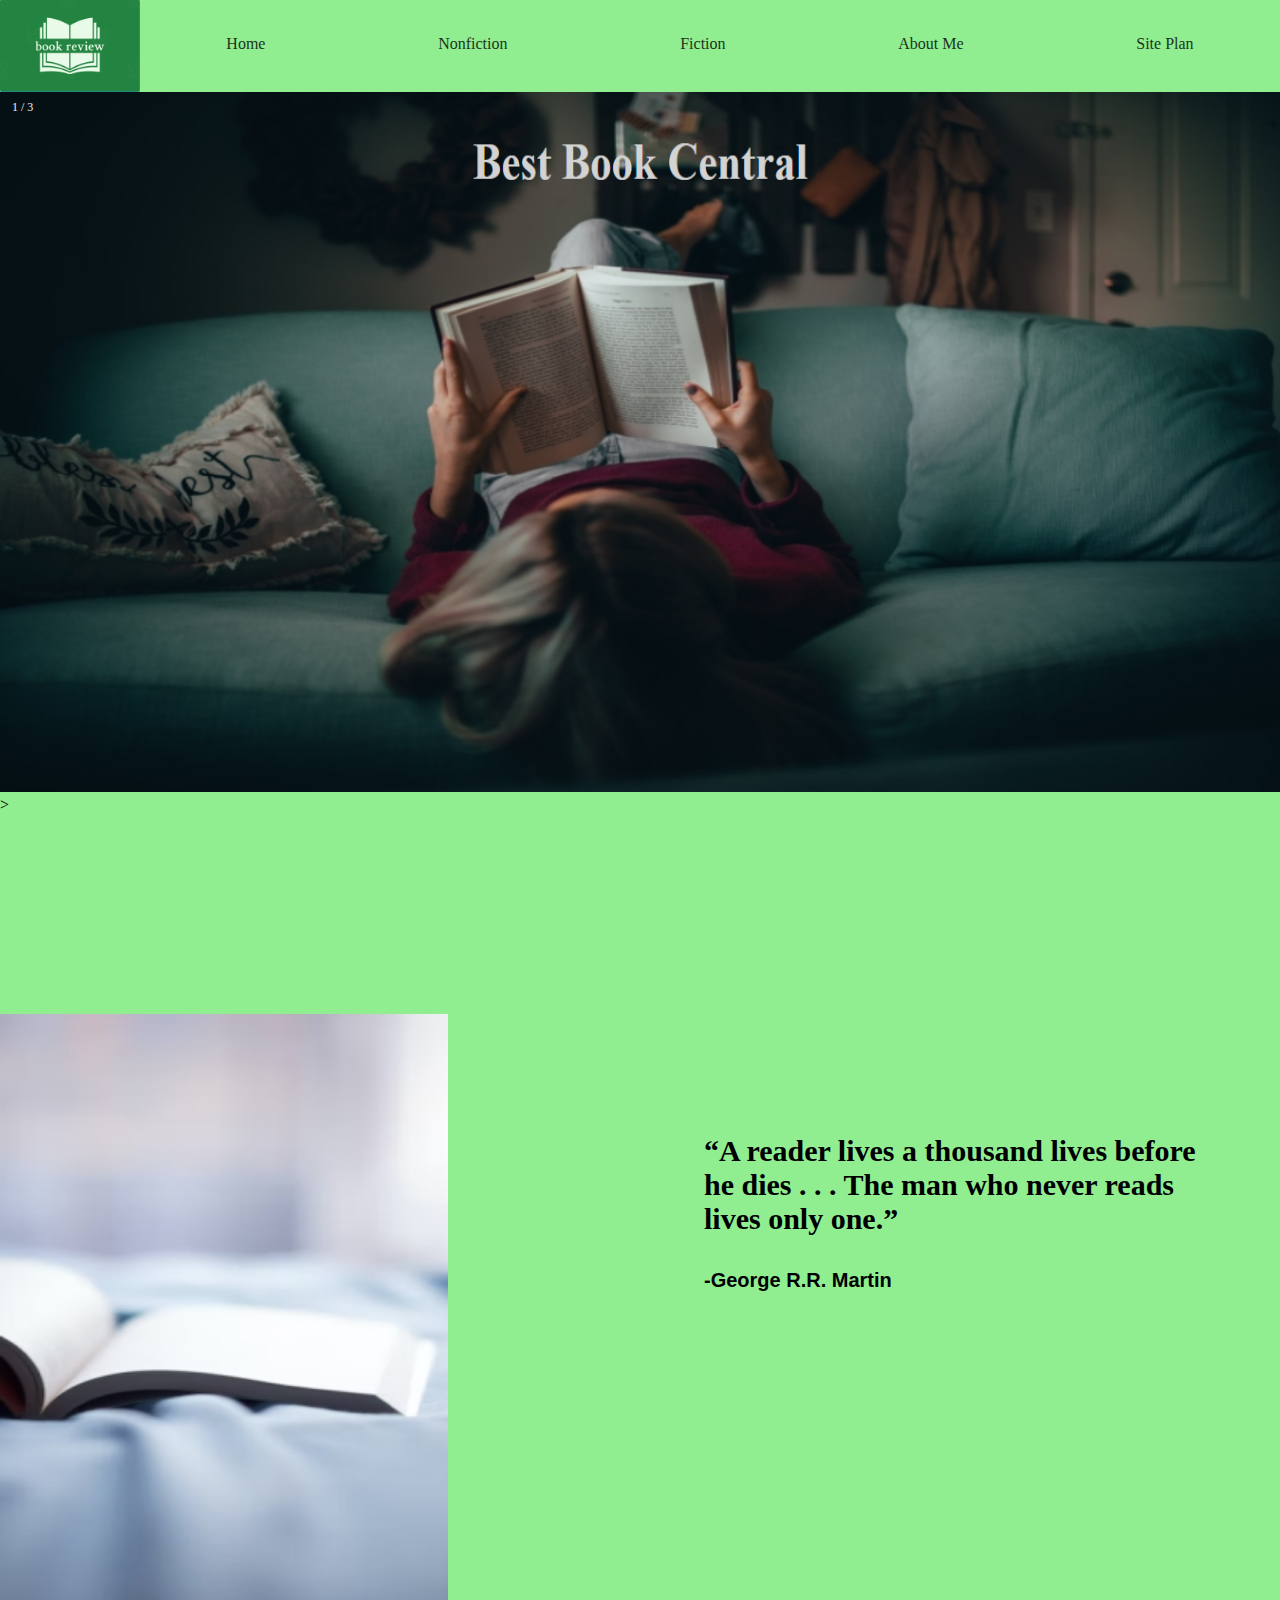
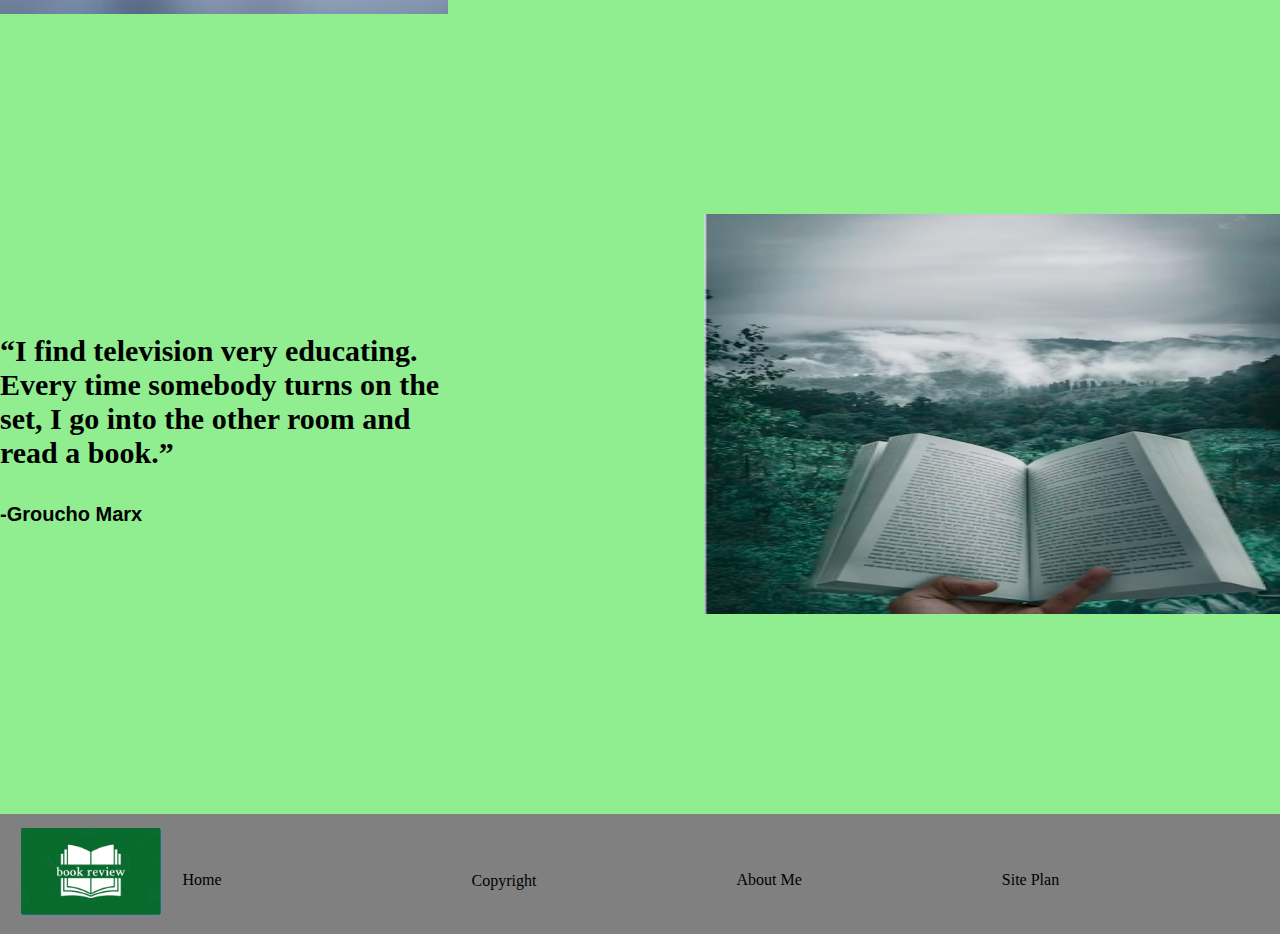
<file: index.html>
<!DOCTYPE html>
<html lang="en">
<head>
    <meta charset="UTF-8">
    <meta http-equiv="X-UA-Compatible" content="IE=edge">
    <meta name="viewport" content="width=device-width, initial-scale=1.0">
    <link rel="stylesheet" href="styles/styles.css">
    <title>Book Home</title>
</head>
<body>
    <header>
        <a id="logo_link" href="index.html">
            <img class="logo" src="images/logo.PNG" alt="Book Website Logo">
        </a>
        <nav>
            <a href="index.html">Home</a>
            <a href="nonfiction.html">Nonfiction</a>
            <a href="fiction.html">Fiction</a>
            <a href="aboutme.html">About Me</a>
            <a href="site-plan.html">Site Plan</a>
        </nav>
    </header>
    <div class="slideshow-container">
        <div class="mySlides fade">
            <div class="numbertext">1 / 3</div>
            <img class="hero_img" src="images/logo_title1.PNG" style="width:100%" alt="first hero image">>
        </div>
        <div class="mySlides fade">
            <div class="numbertext">2 / 3</div>
            <img src="images/hero_img2r.PNG" style="width:100%" alt="second hero image">>
        </div>
        <div class="mySlides fade">
            <div class="numbertext">3 / 3</div>
            <img src="images/hero_img3.PNG" style="width:100%" alt="third hero image">
        </div>
    </div>
    <script>
        let slideIndex = 0;
        showSlides();

        function showSlides() {
        let i;
        let slides = document.getElementsByClassName("mySlides");
        for (i = 0; i < slides.length; i++) {
            slides[i].style.display = "none";
        }
        slideIndex++;
        if (slideIndex > slides.length) {slideIndex = 1}
        slides[slideIndex-1].style.display = "block";
        setTimeout(showSlides, 5000); // Change image every 2 seconds
        }
    </script>
    <div class="body-area">
        <section class="imgsec1">
            <img class="reading_img1" src="images/bookimg2.PNG" alt="Book Image">
        </section>
        <section class="quotesection1">
            <h1 class="quote">“A reader lives a thousand lives before he dies . . . The man who never reads lives only one.”</h1>
            <h5 class="source">-George R.R. Martin</h5>
        </section>
        <section class="imgsec2">
            <img class="reading_img2" src="images/Optimized-pleaseoptimize.PNG" alt="Book Image">
        </section>
        <section class="quotesection2">
            <h1 class="quote">“I find television very educating. Every time somebody turns on the set, I go into the other room and read a book.”</h1>
            <h5 class="source">-Groucho Marx</h5>
        </section>
    </div>
    <footer>
        <a id="logo_link2" href="index.html">
            <img class="logo" src="images/logo.PNG" alt="Book Website Logo">
        </a>
        <nav>
            <a href="./index.html">Home</a>
            <h4 class="copyright">Copyright</h4>
            <a href="aboutme.html">About Me</a>
            <a href="site-plan.html">Site Plan</a>
        </nav>
    </footer>
</body>
</html>
</file>
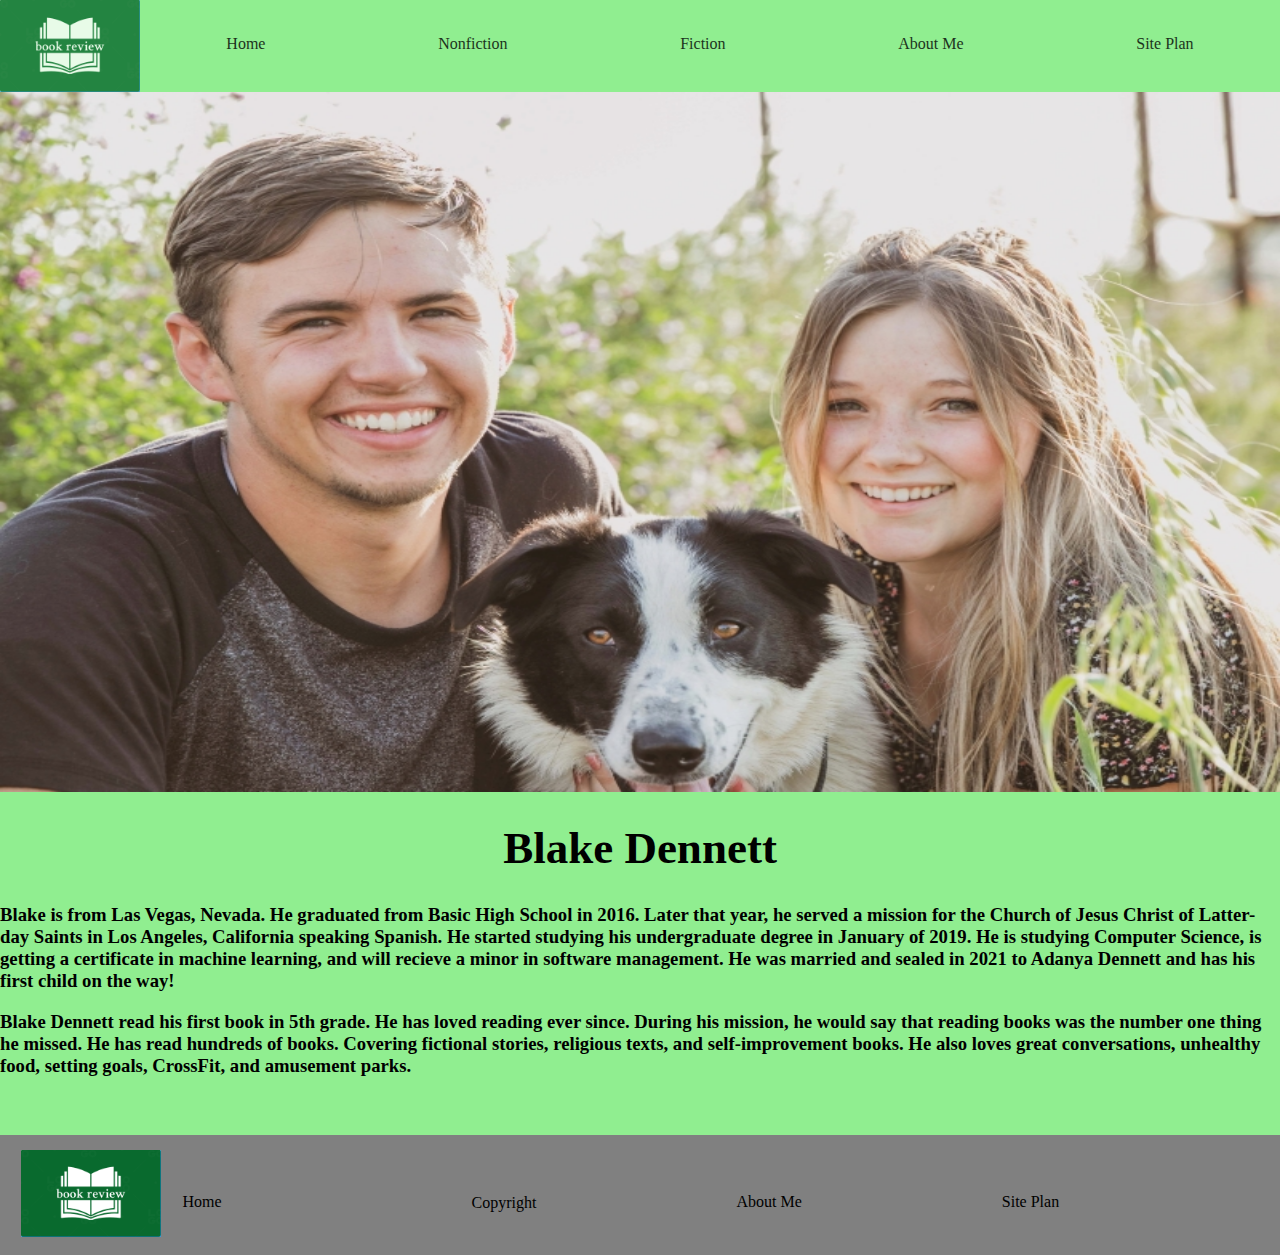
<file: aboutme.html>
<!DOCTYPE html>
<html lang="en">
<head>
    <meta charset="UTF-8">
    <meta http-equiv="X-UA-Compatible" content="IE=edge">
    <meta name="viewport" content="width=device-width, initial-scale=1.0">
    <link rel="stylesheet" href="styles/styles.css">
    <title>About Me</title>
</head>
<body>
    <header>
        <a id="logo_link" href="index.html">
            <img class="logo" src="images/logo.PNG" alt="Book Website Logo">
        </a>
        <nav>
            <a href="index.html">Home</a>
            <a href="nonfiction.html">Nonfiction</a>
            <a href="fiction.html">Fiction</a>
            <a href="aboutme.html">About Me</a>
            <a href="site-plan.html">Site Plan</a>
        </nav>
    </header>
    <section class="hero_area">
        <img class="hero_img" src="./images/picOfMeOpt.jpg" alt="Book Hero Image">
    </section>
    <section class="title-section">
        <h1 class="aboutmetitle">Blake Dennett</h1>
    </section>
    <section class="paragraph1">
        <h3 class="aboutmeparagraph1">Blake is from Las Vegas, Nevada. He graduated from Basic High School in 2016. Later that year, he served a mission for the Church of Jesus Christ of Latter-day Saints in Los Angeles, California speaking Spanish. He started studying his undergraduate degree in January of 2019. He is studying Computer Science, is getting a certificate in machine learning, and will recieve a minor in software management. He was married and sealed in 2021 to Adanya Dennett and has his first child on the way!</h3>
    </section>
    <section class="paragraph2">
        <h3 class="aboutmeparagraph2">Blake Dennett read his first book in 5th grade. He has loved reading ever since. During his mission, he would say that reading books was the number one thing he missed. He has read hundreds of books. Covering fictional stories, religious texts, and self-improvement books. He also loves great conversations, unhealthy food, setting goals, CrossFit, and amusement parks.</h3>
    </section>
    <footer>
        <a id="logo_link_footer" href="index.html">
            <img class="logo" src="images/logo.PNG" alt="Book Website Logo">
        </a>
        <nav>
            <a href="index.html">Home</a>
            <h4 class="copyright">Copyright</h4>
            <a href="aboutme.html">About Me</a>
            <a href="site-plan.html">Site Plan</a>
        </nav>
    </footer>
</body>
</html>
</file>
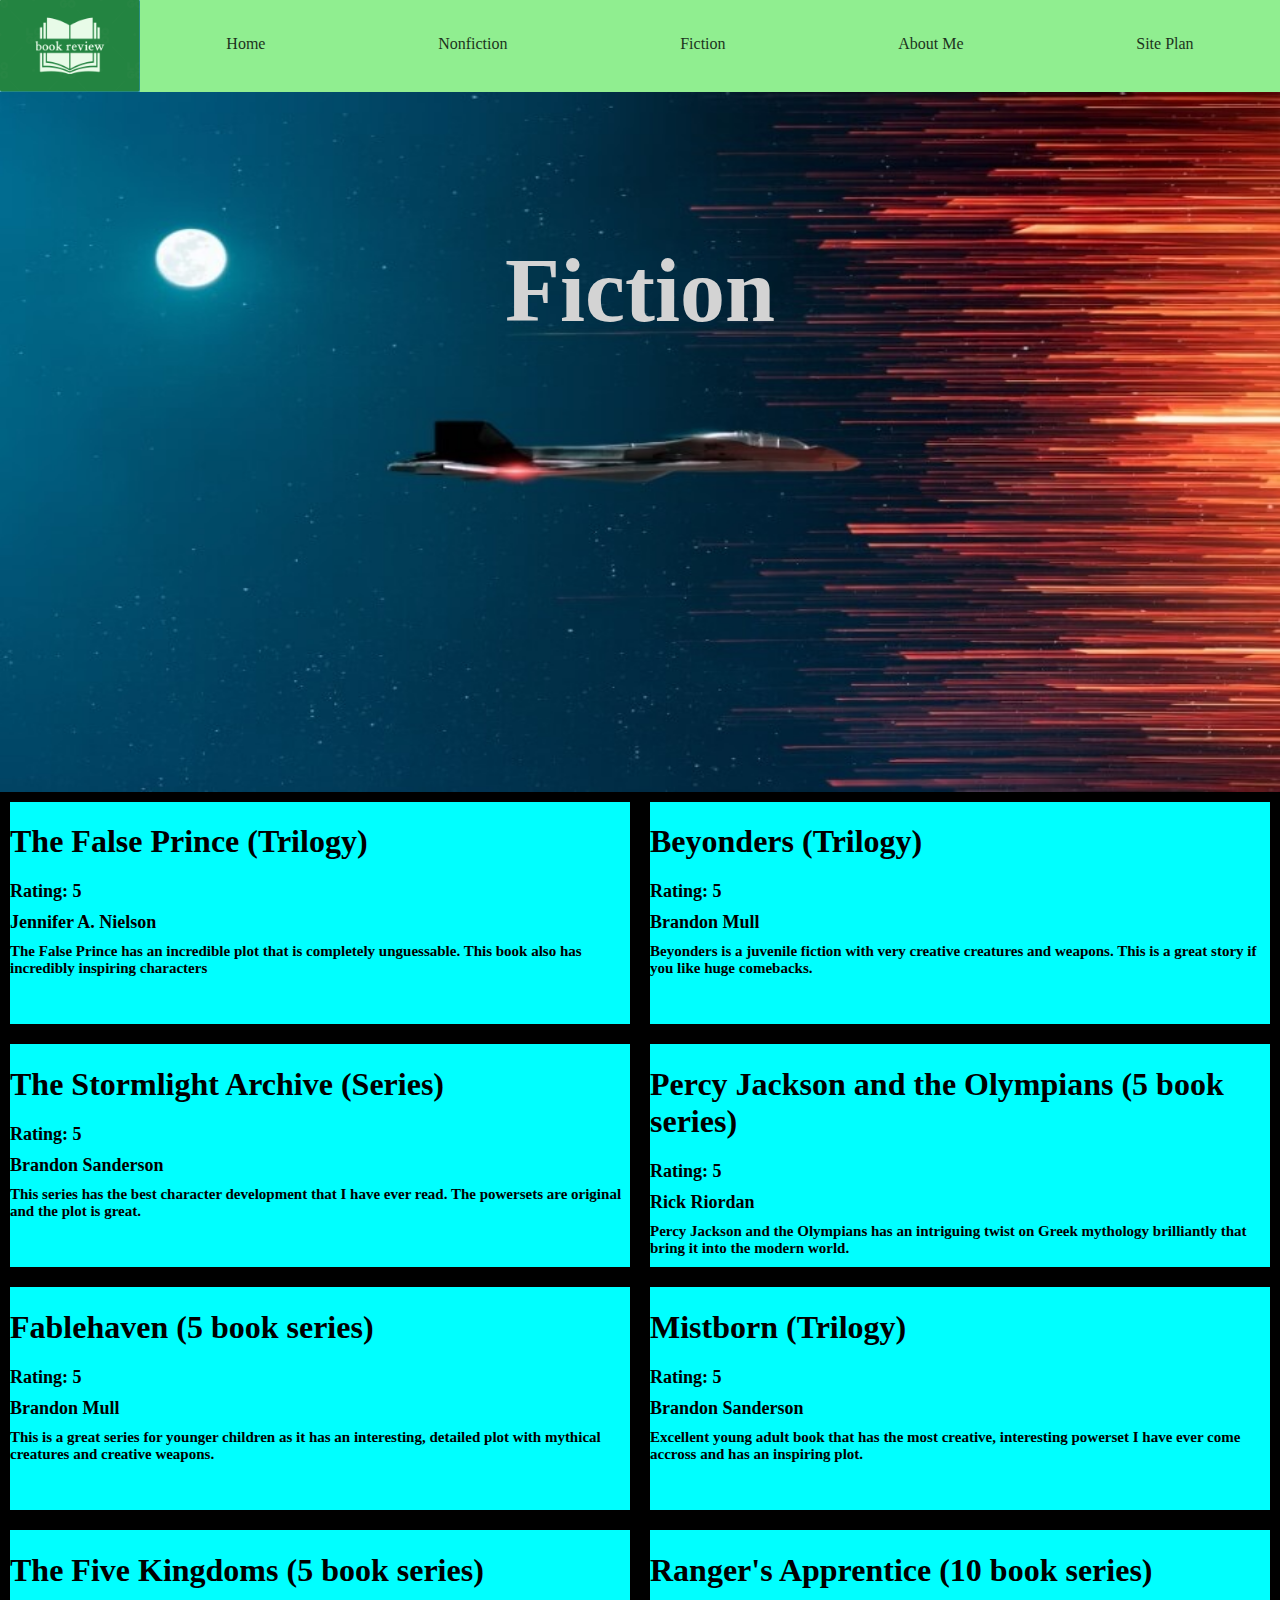
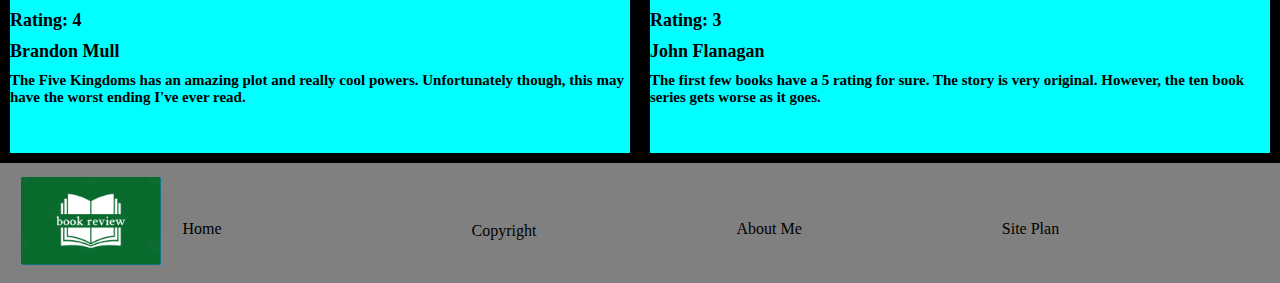
<file: fiction.html>
<!DOCTYPE html>
<html lang="en">
<head>
    <meta charset="UTF-8">
    <meta http-equiv="X-UA-Compatible" content="IE=edge">
    <meta name="viewport" content="width=device-width, initial-scale=1.0">
    <link rel="stylesheet" href="styles/styles.css">
    <title>Fiction</title>
</head>
<body>
    <header>
        <a id="logo_link" href="index.html">
            <img class="logo" src="images/logo.PNG" alt="Book Website Logo">
        </a>
        <nav>
            <a href="index.html">Home</a>
            <a href="nonfiction.html">Nonfiction</a>
            <a href="fiction.html">Fiction</a>
            <a href="aboutme.html">About Me</a>
            <a href="site-plan.html">Site Plan</a>
        </nav>
    </header>
    <section class="hero_area">
        <img class="hero_img" src="images/fiction.jpg" alt="Book Hero Image">
        <h1 class="title_fiction">Fiction</h1>
    </section>
    <div class="all_book_content">
        <section class="book_section1">
            <h1 class="book_name">The False Prince (Trilogy)</h1>
            <h6 class="book_rating">Rating: 5</h6>
            <h6 class="author">Jennifer A. Nielson</h6>
            <h6 class="book_content">The False Prince has an incredible plot that is completely unguessable. This book also has incredibly inspiring characters</h6>
        </section>
        <section class="book_section2">
            <h1 class="book_name">Beyonders (Trilogy)</h1>
            <h6 class="book_rating">Rating: 5</h6>
            <h6 class="author">Brandon Mull</h6>
            <h6 class="book_content">Beyonders is a juvenile fiction with very creative creatures and weapons. This is a great story if you like huge comebacks.</h6>
        </section>
        <section class="book_section3">
            <h1 class="book_name">The Stormlight Archive (Series)</h1>
            <h6 class="book_rating">Rating: 5</h6>
            <h6 class="author">Brandon Sanderson</h6>
            <h6 class="book_content">This series has the best character development that I have ever read. The powersets are original and the plot is great.</h6>
        </section>
        <section class="book_section4">
            <h1 class="book_name">Percy Jackson and the Olympians (5 book series)</h1>
            <h6 class="book_rating">Rating: 5</h6>
            <h6 class="author">Rick Riordan</h6>
            <h6 class="book_content">Percy Jackson and the Olympians has an intriguing twist on Greek mythology brilliantly that bring it into the modern world.</h6>
        </section>
        <section class="book_section5">
            <h1 class="book_name">Fablehaven (5 book series)</h1>
            <h6 class="book_rating">Rating: 5</h6>
            <h6 class="author">Brandon Mull</h6>
            <h6 class="book_content">This is a great series for younger children as it has an interesting, detailed plot with mythical creatures and creative weapons.</h6>
        </section>
        <section class="book_section6">
            <h1 class="book_name">Mistborn (Trilogy)</h1>
            <h6 class="book_rating">Rating: 5</h6>
            <h6 class="author">Brandon Sanderson</h6>
            <h6 class="book_content">Excellent young adult book that has the most creative, interesting powerset I have ever come accross and has an inspiring plot.</h6>
        </section>
        <section class="book_section7">
            <h1 class="book_name">The Five Kingdoms (5 book series)</h1>
            <h6 class="book_rating">Rating: 4</h6>
            <h6 class="author">Brandon Mull</h6>
            <h6 class="book_content">The Five Kingdoms has an amazing plot and really cool powers. Unfortunately though, this may have the worst ending I've ever read.</h6>
        </section>
        <section class="book_section8">
            <h1 class="book_name">Ranger's Apprentice (10 book series)</h1>
            <h6 class="book_rating">Rating: 3</h6>
            <h6 class="author">John Flanagan</h6>
            <h6 class="book_content">The first few books have a 5 rating for sure. The story is very original. However, the ten book series gets worse as it goes.</h6>
        </section>
    </div>
    <footer>
        <a id="logo_link_footer" href="index.html">
            <img class="logo" src="images/logo.PNG" alt="Book Website Logo">
        </a>
        <nav>
            <a href="index.html">Home</a>
            <h4 class="copyright">Copyright</h4>
            <a href="aboutme.html">About Me</a>
            <a href="site-plan.html">Site Plan</a>
        </nav>
    </footer>
  
    
</body>
</html>
</file>
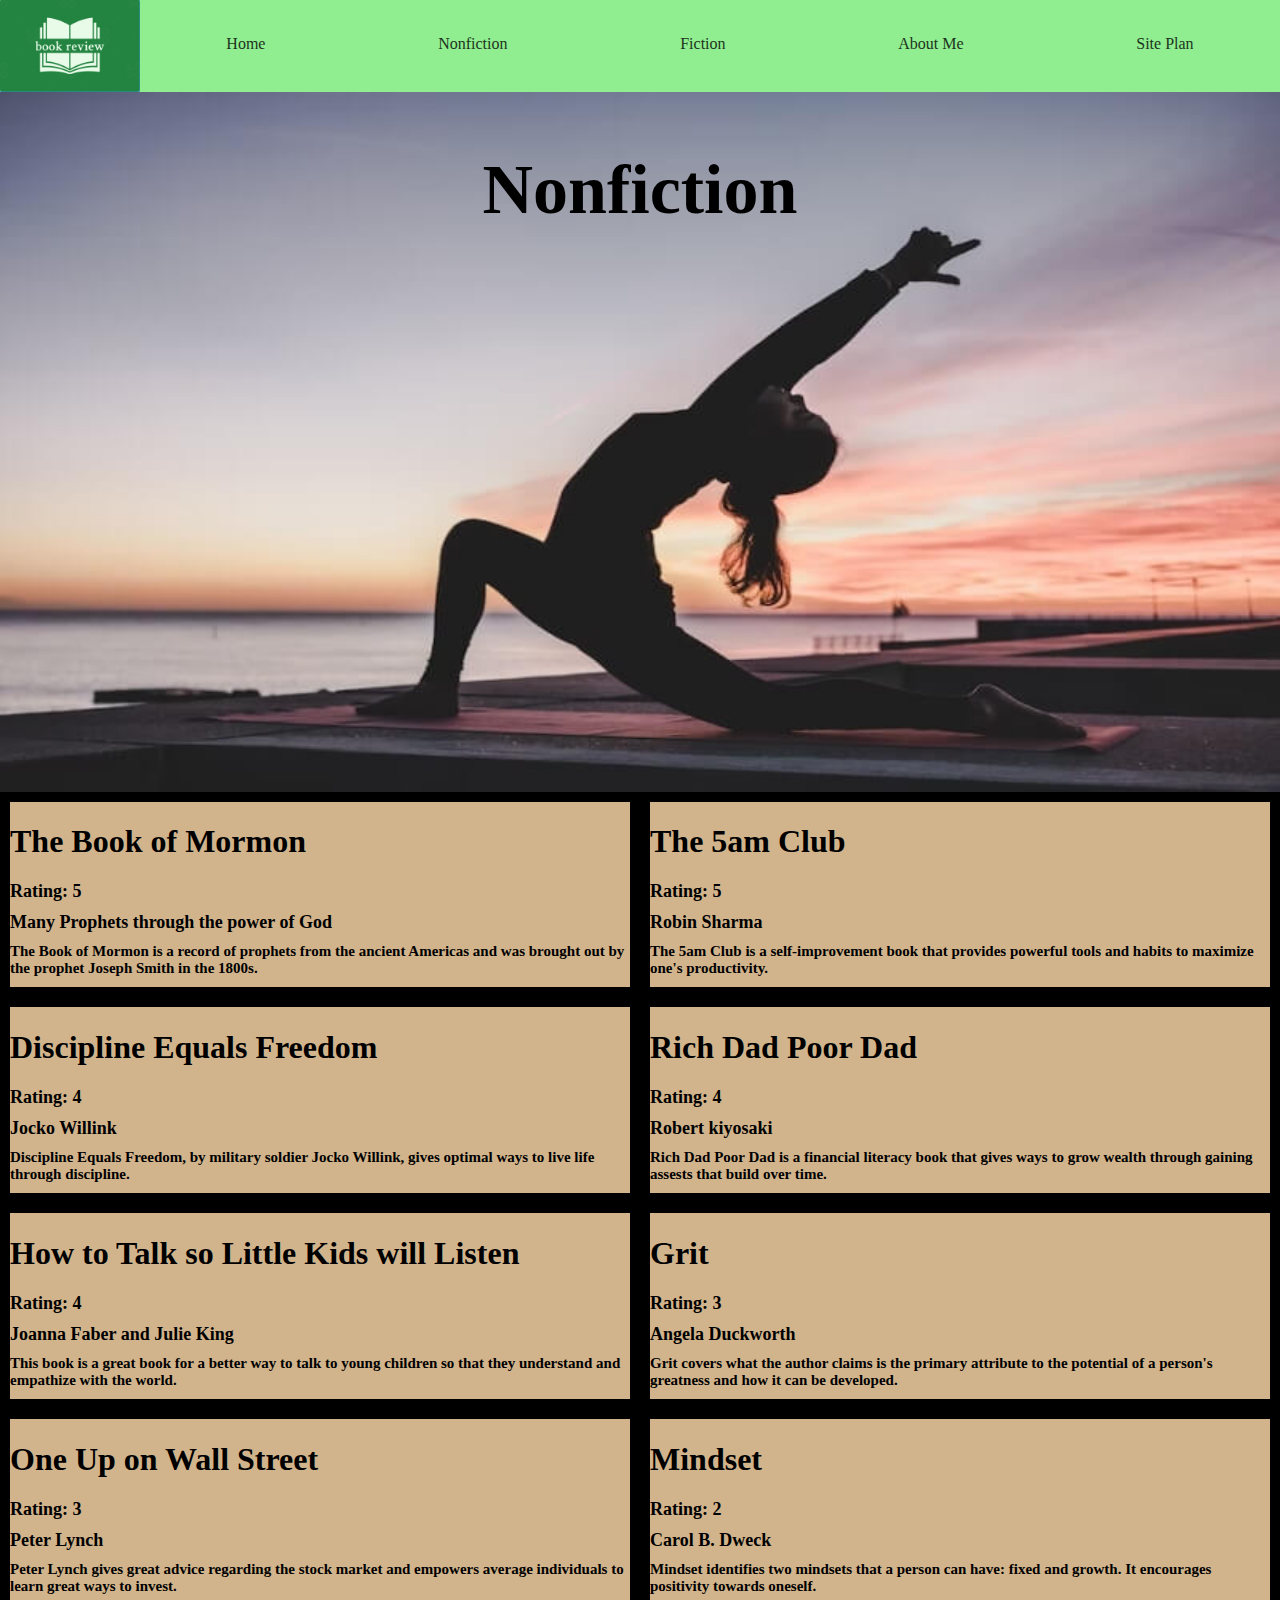
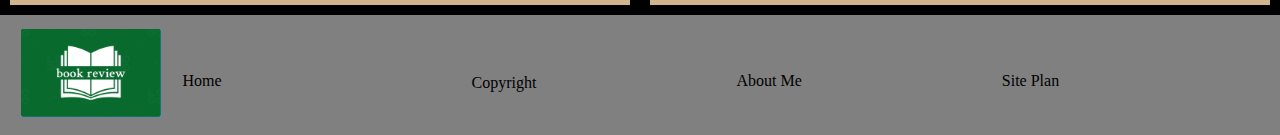
<file: nonfiction.html>
<!DOCTYPE html>
<html lang="en">
<head>
    <meta charset="UTF-8">
    <meta http-equiv="X-UA-Compatible" content="IE=edge">
    <meta name="viewport" content="width=device-width, initial-scale=1.0">
    <link rel="stylesheet" href="styles/styles.css">
    <title>Nonfiction</title>
</head>
<body>
    <header>
        <a id="logo_link" href="index.html">
            <img class="logo" src="images/logo.PNG" alt="Book Website Logo">
        </a>
        <nav>
            <a href="index.html">Home</a>
            <a href="nonfiction.html">Nonfiction</a>
            <a href="fiction.html">Fiction</a>
            <a href="aboutme.html">About Me</a>
            <a href="site-plan.html">Site Plan</a>
        </nav>
    </header>
    <section class="hero_area">
        <img class="hero_img" src="images/nonfiction.jpg" alt="Book Hero Image">
        <h2 class="title_nonfiction">Nonfiction</h2>
    </section>
    <div class="all_book_content_nonfiction">
        <section class="book_section1">
            <h1 class="book_name">The Book of Mormon</h1>
            <h6 class="book_rating">Rating: 5</h6>
            <h6 class="author">Many Prophets through the power of God</h6>
            <h6 class="book_content">The Book of Mormon is a record of prophets from the ancient Americas and was brought out by the prophet Joseph Smith in the 1800s.</h6>
        </section>
        <section class="book_section2">
            <h1 class="book_name">The 5am Club</h1>
            <h6 class="book_rating">Rating: 5</h6>
            <h6 class="author">Robin Sharma</h6>
            <h6 class="book_content">The 5am Club is a self-improvement book that provides powerful tools and habits to maximize one's productivity.</h6>
        </section>
        <section class="book_section3">
            <h1 class="book_name">Discipline Equals Freedom</h1>
            <h6 class="book_rating">Rating: 4</h6>
            <h6 class="author">Jocko Willink</h6>
            <h6 class="book_content">Discipline Equals Freedom, by military soldier Jocko Willink, gives optimal ways to live life through discipline.</h6>
        </section>
        <section class="book_section4">
            <h1 class="book_name">Rich Dad Poor Dad</h1>
            <h6 class="book_rating">Rating: 4</h6>
            <h6 class="author">Robert kiyosaki</h6>
            <h6 class="book_content">Rich Dad Poor Dad is a financial literacy book that gives ways to grow wealth through gaining assests that build over time.</h6>
        </section>
        <section class="book_section5">
            <h1 class="book_name">How to Talk so Little Kids will Listen</h1>
            <h6 class="book_rating">Rating: 4</h6>
            <h6 class="author">Joanna Faber and Julie King</h6>
            <h6 class="book_content">This book is a great book for a better way to talk to young children so that they understand and empathize with the world.</h6>
        </section>
        <section class="book_section6">
            <h1 class="book_name">Grit</h1>
            <h6 class="book_rating">Rating: 3</h6>
            <h6 class="author">Angela Duckworth</h6>
            <h6 class="book_content">Grit covers what the author claims is the primary attribute to the potential of a person's greatness and how it can be developed.</h6>
        </section>
        <section class="book_section7">
            <h1 class="book_name">One Up on Wall Street</h1>
            <h6 class="book_rating">Rating: 3</h6>
            <h6 class="author">Peter Lynch</h6>
            <h6 class="book_content">Peter Lynch gives great advice regarding the stock market and empowers average individuals to learn great ways to invest.</h6>
        </section>
        <section class="book_section8">
            <h1 class="book_name">Mindset</h1>
            <h6 class="book_rating">Rating: 2</h6>
            <h6 class="author">Carol B. Dweck</h6>
            <h6 class="book_content">Mindset identifies two mindsets that a person can have: fixed and growth. It encourages positivity towards oneself.</h6>
        </section>
    </div>
    <footer>
        <a id="logo_link_footer" href="index.html">
            <img class="logo" src="images/logo.PNG" alt="Book Website Logo">
        </a>
        <nav>
            <a href="index.html">Home</a>
            <h4 class="copyright">Copyright</h4>
            <a href="aboutme.html">About Me</a>
            <a href="site-plan.html">Site Plan</a>
        </nav>
    </footer>
</body>
</html>
</file>
<file: styles/styles.css>
/* Header css */

header {
    background-color: lightgreen;
    display: grid;
    grid-template-columns: 140px auto;
    opacity: .8;
}

.logo {
    width: 140px;
    height: 100%;
    padding: 0;
}

nav a {
    text-align: center;
    justify-items: center;
    color: black;
    text-decoration: none;
    padding-top: 35px;
}

nav a:hover {
    color: white;
}


nav {
    display: flex;
    justify-content: space-around;
}



/* hero css */

.hero_area {
    display: grid;
    grid-template-rows: repeat(8, 1fr);
    grid-template-columns: 1fr;
    margin: 0;
    padding: 0;
}

.hero_img {
    width: 100%;
    height: 700px;
    grid-row: 1/9;
    grid-column: 1/2;
}

.title {
    text-align: center;
    font-size: 50px;
    z-index: 2;
    grid-row: 1/4;
    grid-column: 1/2;
    color: lightgray;
    margin-bottom: 0px;
}

/* slideshow css */

* {box-sizing:border-box}

/* Slideshow container */
.slideshow-container {
    position: relative;
    z-index: -2;
    margin: auto;
    display: grid;
    grid-template-columns: 1fr;
    margin: 0;
    padding: 0;
}

/* Hide the images by default */
.mySlides {
  display: none;
}

/* Next & previous buttons */
.prev, .next {
  cursor: pointer;
  position: absolute;
  top: 50%;
  width: auto;
  margin-top: -22px;
  padding: 16px;
  color: white;
  font-weight: bold;
  font-size: 18px;
  transition: 0.6s ease;
  border-radius: 0 3px 3px 0;
  user-select: none;
}

/* Position the "next button" to the right */
.next {
  right: 0;
  border-radius: 3px 0 0 3px;
}

/* On hover, add a black background color with a little bit see-through */
.prev:hover, .next:hover {
  background-color: rgba(0,0,0,0.8);
}

/* Number text (1/3 etc) */
.numbertext {
  color: #f2f2f2;
  font-size: 12px;
  padding: 8px 12px;
  position: absolute;
  top: 0;
}

/* The dots/bullets/indicators */
.dot {
  cursor: pointer;
  height: 15px;
  width: 15px;
  margin: 0 2px;
  background-color: #bbb;
  border-radius: 50%;
  display: inline-block;
  transition: background-color 0.6s ease;
}

.active, .dot:hover {
  background-color: #717171;
}

/* Fading animation */
.fade {
  animation-name: fade;
  animation-duration: 1.5s;
}

@keyframes fade {
  from {opacity: .4}
  to {opacity: 1}
}

/* body css */

body {
    margin: 0;
    background-color: lightgreen;
}

.body-area {
    display: grid;
    grid-template-columns: repeat(20, 1fr); 
    grid-template-rows: 600px 600px;
    margin-bottom: 200px;
    margin-top: 200px; 
}

.reading_img1 {
    width: 100%;
    height: 100%;
}
.reading_img2 {
    width: 100%;
    height: 100%;
}

.quote {
    font-family: 'georgia', Times, serif;
    font-size: 30px;
    padding-top: 100px;
}

.source {
    font-family: 'Arial', Times, serif;
    font-size: 20px;
}

.imgsec1 {
    grid-column: 1/8;
    grid-row: 1/2;
}

.quotesection1 {
    grid-column: 12/20;
    grid-row: 1/2; 
}

.imgsec2 {
    grid-column: 12/21;
    grid-row: 2/3;
    margin-top: 200px;
}

.quotesection2 {
    grid-column: 1/8;
    grid-row: 2/3;
    margin-top: 200px;
}

/* footer css */

footer a {
    color: black;
    text-decoration: none;
}
footer a:hover {
    color: white;
}

footer p {
    font-size: 1.2em;
}

footer p a:hover {
    text-decoration: underline;
}  

footer {
    background-color: gray;
    color: black;
    /* margin-top: 100px; */
    padding: 25px 10px;
    display: flex;
    justify-content: space-around;
    align-items: center;
    height: 120px;
}

footer nav a {
    padding-right: 200px;
}

.copyright {
    padding-right: 200px;
    padding-top: 15px;
    padding-left: 50px;
    font-weight: normal;
}


/* both subages css */

.all_book_content {
    background-color: aqua;
    display: grid;
    grid-template-columns: 1fr 1fr;
    grid-template-rows: repeat(4, 1fr);
}

.all_book_content_nonfiction {
    background-color: tan;
    display: grid;
    grid-template-columns: 1fr 1fr;
    grid-template-rows: repeat(4, 1fr);
}
.title_fiction {
    text-align: center;
    font-size: 90px;
    z-index: 2;
    grid-row: 2/5;
    grid-column: 1/2;
    color: lightgray;
}

.title_nonfiction {
    text-align: center;
    font-size: 70px;
    z-index: 2;
    grid-row: 1/4;
    grid-column: 1/2;
    color: black;
}

.book_rating, .author {
    font-size: 18px;
    padding-bottom: 10px;
    margin: 0px;
}

.book_content {
    font-size: 15px;
    padding-bottom: 10px;
    margin: 0px;
}


.book_section1, .book_section2, .book_section3, .book_section4, .book_section5, .book_section6, .book_section7, .book_section8, .book_section9, .book_section10 {
    border-width: 10px;
    border-style: solid;
    border-color: black;
}

/* about me css */ 

.paragraph2 {
    padding-bottom: 40px;
}

.title-section {
    text-align: center;
}

.aboutmetitle {
    font-size: 45px;
}
</file>
